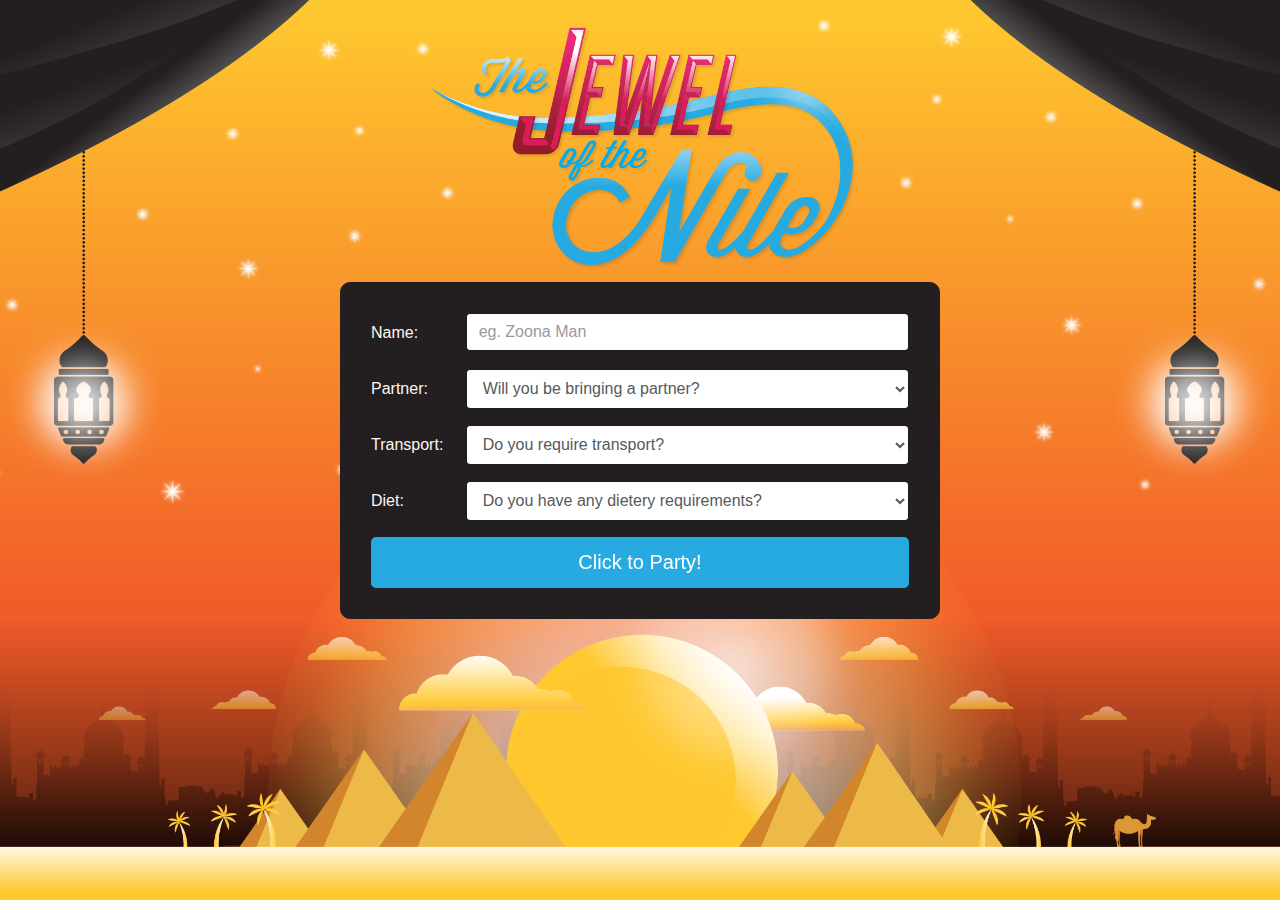
<file: index.html>
<!DOCTYPE html>
<html>

<head>
    <link rel="stylesheet" type="text/css" href="css/bootstrap.min.css"/>
    <link rel="stylesheet" type="text/css" href="css/styles.css"/>
    <script src="js/jquery.min.js"></script>
    <script src="js/confetti.js"></script>
    <script src="js/bootstrap.min.js"></script>
    <meta charset="utf-8">
    <meta name="viewport" content="width=device-width, initial-scale=1, shrink-to-fit=no">
    <meta http-equiv="x-ua-compatible" content="ie=edge">
</head>

<body>
<div class="modal fade" id="myModal" tabindex="-1" role="dialog" aria-labelledby="myModalLabel" aria-hidden="true">
    <div class="modal-dialog" role="document">
        <div class="modal-content">
            <div class="modal-header">
                <button type="button" class="close" data-dismiss="modal" aria-label="Close">
                    <span aria-hidden="true">&times;</span>
                </button>
                <h4 class="modal-title" id="myModalLabel">Hang on a second...</h4>
            </div>
            <div class="modal-body">
                No cheating, you have to fill out all the fields.
            </div>
            <div class="modal-footer">
                <button type="button" class="btn btn-info" data-dismiss="modal">Okay</button>
            </div>
        </div>
    </div>
</div>
<div class="modal fade" id="failModal" tabindex="-1" role="dialog" aria-labelledby="failModalLabel" aria-hidden="true">
    <div class="modal-dialog" role="document">
        <div class="modal-content">
            <div class="modal-header">
                <button type="button" class="close" data-dismiss="modal" aria-label="Close">
                    <span aria-hidden="true">&times;</span>
                </button>
                <h4 class="modal-title" id="failModalLabel">Oh dear...</h4>
            </div>
            <div class="modal-body">
                We could not submit your data. Please try again.
            </div>
            <div class="modal-footer">
                <button type="button" class="btn btn-info" data-dismiss="modal">Okay</button>
            </div>
        </div>
    </div>
</div>

<div class="container">
    <div class="front">
        <form>
            <div class="form-group row">
                <label for="name" class="col-md-2 col-sm-2 col-form-label">Name:</label>
                <div class="col-md-10 col-sm-10">
                    <input class="form-control" type="text" placeholder="eg. Zoona Man" id="name">
                </div>
            </div>
            <div class="form-group row">
                <label for="partner" class="col-md-2 col-sm-2 col-form-label">Partner:</label>
                <div class="col-md-10 col-sm-10">
                    <select id="partner" class="form-control">
                        <option value="" disabled selected>Will you be bringing a partner?</option>
                        <option value="yes">Yes</option>
                        <option value="no">No</option>
                    </select>
                </div>
            </div>
            <div class="form-group row">
                <label for="transport" class="col-md-2 col-sm-2 col-form-label">Transport:</label>
                <div class="col-md-10 col-sm-10">
                    <select id="transport" class="form-control">
                        <option value="" disabled selected>Do you require transport?</option>
                        <option value="yes">Yes</option>
                        <option value="no">No</option>
                    </select>
                </div>
            </div>
            <div class="form-group row">
                <label for="meal" class="col-md-2 col-sm-2 col-form-label">Diet:</label>
                <div class="col-md-10 col-sm-10">
                    <select id="meal" class="form-control">
                        <option value="none" disabled selected>Do you have any dietery requirements?</option>
                        <option value="none">None</option>
                        <option value="halaal">Halaal</option>
                        <option value="vegetarian">Vegetarian</option>
                        <option value="kosher">Kosher</option>
                    </select>
                </div>
            </div>
            <button type="button" id="button"
                    class="hvr-wobble-horizontal submit-button btn btn-info btn-lg btn-block">Click to Party!
            </button>
        </form>
    </div>
    <div class="back">
        <div class="message text-xs-center">
            <h3 class="thank-you"><strong>THANK YOU</strong></h3>
            <hr   style="border-top: 1px solid #ccc;">
            <h5>We've received your RSVP</h5>
            <h5>See you on the Nile, crocodile</h5>
        </div>
    </div>
</div>

</body>
<script type="text/javascript" src="js/index.js"></script>
</html>
</file>
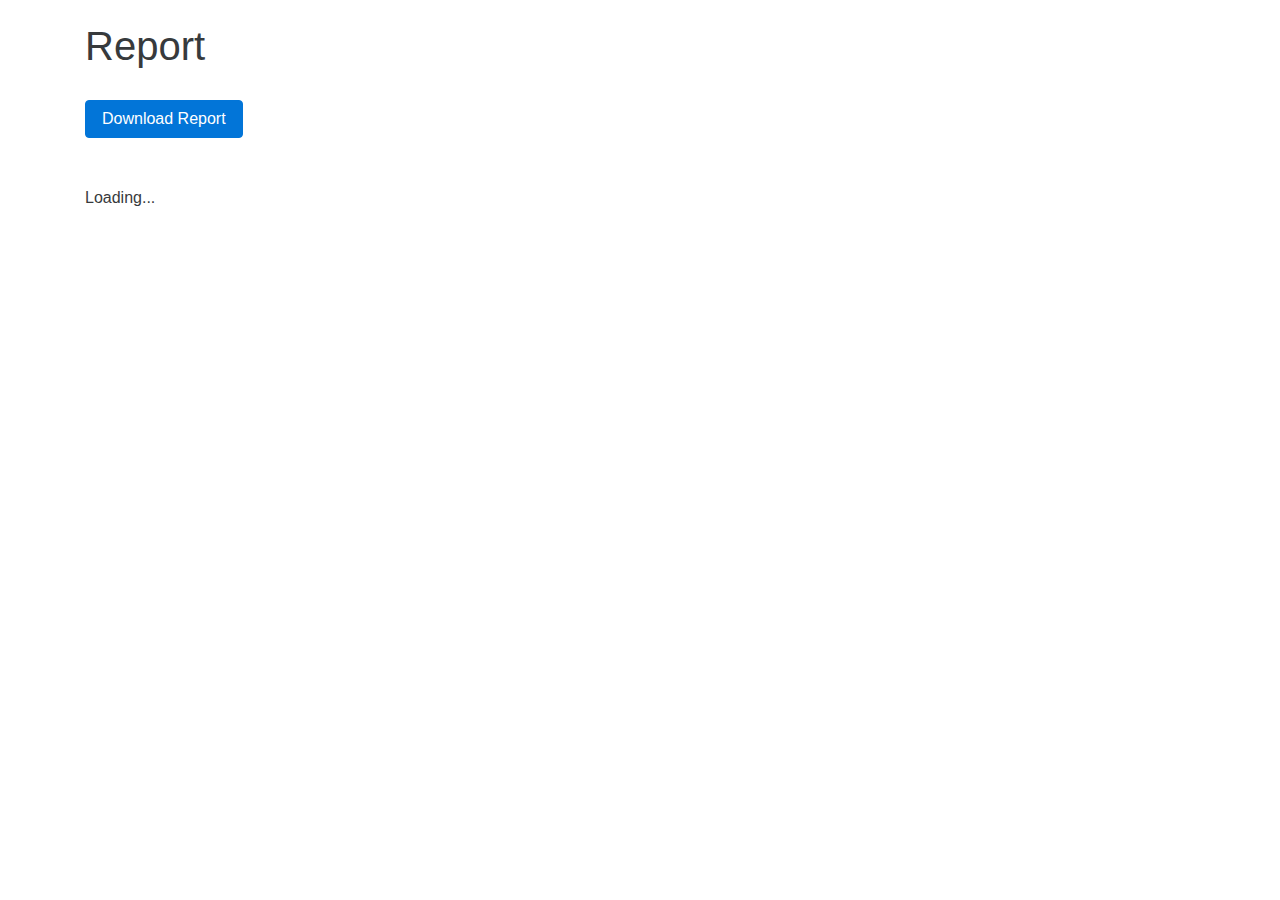
<file: report.html>
<!DOCTYPE html>
<html>

<head>
    <link rel="stylesheet" type="text/css" href="css/bootstrap.min.css"/>
    <script src="js/jquery.min.js"></script>
    <script src="https://www.atlasestateagents.co.uk/javascript/tether.min.js"></script>
    <script src="js/bootstrap.min.js"></script>
    <meta charset="UTF-8">
</head>

<body>
<div class="container text-center">
    <br>
    <h1>Report</h1>
    <br>
    <a href="#" class="btn btn-primary download-button" download="filename.txt" id="download-link" disabled="true">Download
        Report</a>
    <br>
    <br>
    <br>
    <p class="last-ten">Loading...</p>
</div>
</body>
<script type="text/javascript" src="js/report.js"></script>
</html>
</file>
<file: css/styles.css>
html,
body {
    min-height: 100%;
}

body {
    background-image: url(jewel.png);
    background-position: center center;
    background-repeat: no-repeat;
    background-size: cover;
}

.container {
    min-height: 100%;
    min-height: 100vh;
    display: -webkit-box;
    display: -moz-box;
    display: -ms-flexbox;
    display: -webkit-flex;
    display: flex;

    -webkit-box-align: center;
    -webkit-align-items: center;
    -moz-box-align: center;
    -ms-flex-align: center;

    -webkit-box-pack: center;
    -moz-box-pack: center;
    -ms-flex-pack: center;
    -webkit-justify-content: center;

    width: 100%;
    transform-style: preserve-3d;
    transition: transform 1s;
}

.container .back {
    display: none;
}

form {
    border: 1px #231F20 solid;
    padding: 30px;
    border-radius: 10px;
    background-color: #231F20;
    color: #FEF6F1;
}

@media (min-width:600px) {
    form {
        width: 600px;
    }
}

@media (max-width:600px) {
    form {
        width: 100%;
    }
}

.message {
    padding: 60px;
    border-radius: 10px;
    background-color: #231F20;
    color: #FEF6F1;
}

@media (min-width:600px) {
    .message {
        width: 600px;
    }
}

@media (max-width:600px) {
    .message {
        width: 100%;
    }
}

.btn-info {
    background-color: #27AAE1;
    border-color: #27AAE1;
}

.btn-info:hover {
    background-color: #2396C6;
    border-color: #2396C6;
}

/* Wobble Horizontal */

@-webkit-keyframes hvr-wobble-horizontal {
    16.65% {
        -webkit-transform: translateX(8px);
        transform: translateX(8px);
    }
    33.3% {
        -webkit-transform: translateX(-6px);
        transform: translateX(-6px);
    }
    49.95% {
        -webkit-transform: translateX(4px);
        transform: translateX(4px);
    }
    66.6% {
        -webkit-transform: translateX(-2px);
        transform: translateX(-2px);
    }
    83.25% {
        -webkit-transform: translateX(1px);
        transform: translateX(1px);
    }
    100% {
        -webkit-transform: translateX(0);
        transform: translateX(0);
    }
}

@keyframes hvr-wobble-horizontal {
    16.65% {
        -webkit-transform: translateX(8px);
        transform: translateX(8px);
    }
    33.3% {
        -webkit-transform: translateX(-6px);
        transform: translateX(-6px);
    }
    49.95% {
        -webkit-transform: translateX(4px);
        transform: translateX(4px);
    }
    66.6% {
        -webkit-transform: translateX(-2px);
        transform: translateX(-2px);
    }
    83.25% {
        -webkit-transform: translateX(1px);
        transform: translateX(1px);
    }
    100% {
        -webkit-transform: translateX(0);
        transform: translateX(0);
    }
}

.hvr-wobble-horizontal {
    display: inline-block;
    vertical-align: middle;
    -webkit-transform: translateZ(0);
    transform: translateZ(0);
    box-shadow: 0 0 1px rgba(0, 0, 0, 0);
    -webkit-backface-visibility: hidden;
    backface-visibility: hidden;
    -moz-osx-font-smoothing: grayscale;
}

.hvr-wobble-horizontal:hover,
.hvr-wobble-horizontal:focus,
.hvr-wobble-horizontal:active {
    -webkit-animation-name: hvr-wobble-horizontal;
    animation-name: hvr-wobble-horizontal;
    -webkit-animation-duration: 1s;
    animation-duration: 1s;
    -webkit-animation-timing-function: ease-in-out;
    animation-timing-function: ease-in-out;
    -webkit-animation-iteration-count: 1;
    animation-iteration-count: 1;
}
</file>
